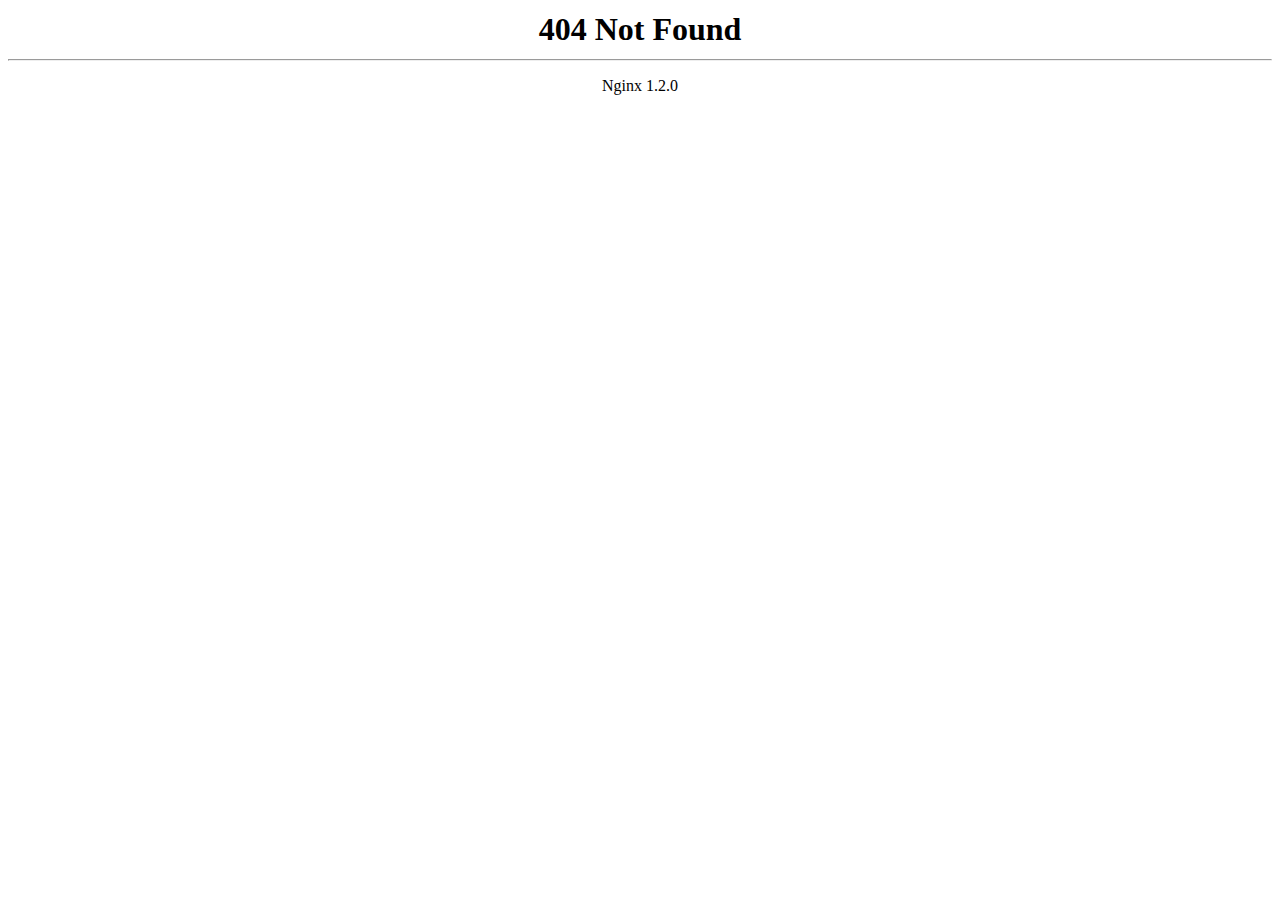
<file: index.html>
<!DOCTYPE html>
<html>
	<head lang="zh-CN">
		<meta charset="utf-8">
		<link rel="stylesheet" type="text/css" href="index.css">
		<meta name="viewport" content="width=device-width, initial-scale=1.0">
		<title>404 Not Foudn</title>
	</head>
	<body>
		<h1>404 Not Found</h1><hr />
		<p>Nginx 1.2.0</p>
	</body>
</html>
</file>
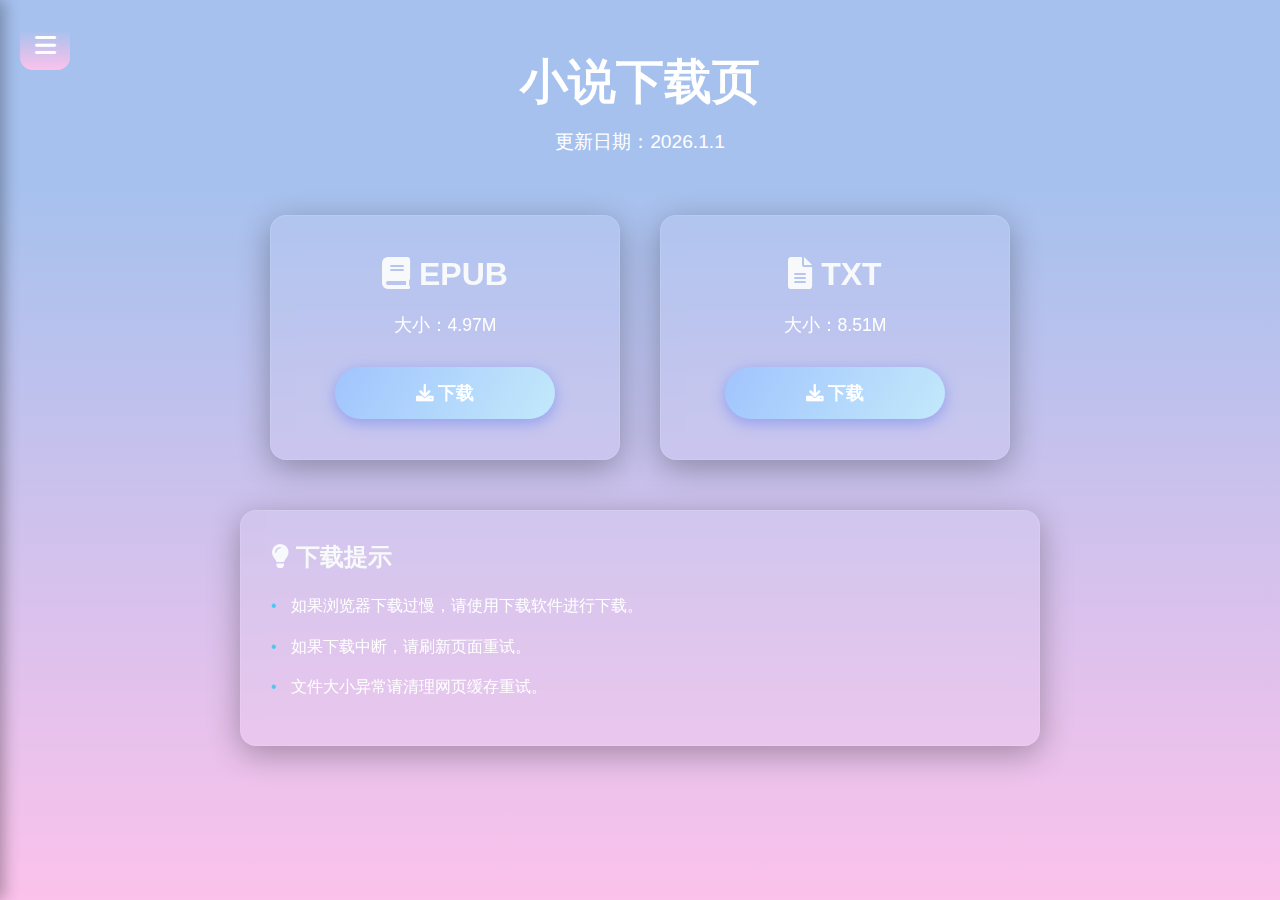
<file: Download/index.html>
<!DOCTYPE html>
<html>
	<head lang="zh-CN">
		<meta charset="utf-8">
		<link rel="icon" type="image/x-icon" href="../fav.ico"/>
		<link rel="stylesheet" type="text/css" href="index.css">
		<meta name="viewport" content="width=device-width, initial-scale=1.0">
		<link rel="stylesheet" href="https://cdnjs.cloudflare.com/ajax/libs/font-awesome/6.0.0/css/all.min.css">
		<title>下载页</title>
	</head>
	<body>
		<div id="side">
			<nav id="sidebar">
				<ul id="nav-list">
					<li class="nav-item"><a href="../index.html"><i class="fas fa-home"></i> 主页</a></li>
					<li class="nav-item"><a href="#"><i class="fas fa-download"></i> 下载页</a></li>
					<li class="nav-item"><a href="https://book.reufs.xyz"><i class="fas fa-book"></i> 在线阅读</a></li>
					<li class="nav-item"><a href="https://chat.reufs.xyz"><i class="fas fa-comment-dots"></i> 聊天备份</a></li>
				</ul>
				<div class="sidebar-footer">
					<p>Power By HTML5 & Cloudflare</p>
					<br />
					<p>© Re:UFⅡname.99</p>
				</div>
			</nav>
		</div>

		<div id="sidebar-btn" onclick="toggleSidebar()">
			<i class="fas fa-bars"></i>
		</div>

		<div id="main">
			<div id="title">
				<h1>小说下载页</h1>
				<h4>更新日期：2026.1.1</h4>
			</div>

			<div id="card">
				
				<div class="card">
					<h2><i class="fas fa-book"></i> EPUB</h2>
					<h5>大小：4.97M</h5>
					<a href="https://re.aricae.online/Download/掉入异世界也要努力活下去.epub">
					<button>
						<i class="fas fa-download"></i> 下载
					</button>
					</a>
				</div>
				<div class="card">
					<h2><i class="fas fa-file-alt"></i> TXT</h2>
					<h5>大小：8.51M</h5>
					<button id="txtBtn">
						<i class="fas fa-download"></i> 下载
					</button>
				</div>
				
			</div>
			
			<div id="tips">
				<h4><i class="fas fa-lightbulb"></i> 下载提示</h4>
				<p>如果浏览器下载过慢，请使用下载软件进行下载。</p>
				<p>如果下载中断，请刷新页面重试。</p>
				<p>文件大小异常请清理网页缓存重试。</p>
			</div>
			
		</div>
		
		<script src="index.js"></script>
		
	</body>
</html>
</file>
<file: index.css>
h1{
	text-align: center;
	line-height: 50%;
}
p{
	text-align: center;
}
</file>
<file: Download/index.css>
* {
	margin: 0;
	padding: 0;
	box-sizing: border-box;
	-webkit-tap-highlight-color: transparent;
	font-family: 'Segoe UI', 'Microsoft YaHei', sans-serif;
}

:root {
	color-scheme: light;
}

body {
	background-image: linear-gradient(to top, #fbc2eb 0%, #a6c1ee 80%);
	color: #e6e6e6;
	min-height: 100vh;
	overflow-x: hidden;
}

#side {
	width: 250px;
	height: 100vh;
	padding: 20px;
	position: fixed;
	backdrop-filter: blur(15px);
	background-image: linear-gradient(to top, #fbc2eb 0%, #a6c1ee 80%);
	border-right: 1px solid rgba(255, 255, 255, 0.1);
	box-shadow: 4px 0 15px rgba(0, 0, 0, 0.3);
	transform: translateX(-250px);
	transition: transform 0.4s ease;
	z-index: 1000;
	display: flex;
	flex-direction: column;
	justify-content: space-between;
}

#side.active {
	transform: translateX(0);
}

#sidebar-btn {
	position: fixed;
	left: 20px;
	top: 20px;
	width: 50px;
	height: 50px;
	background-image: linear-gradient(to top, #fbc2eb 0%, #a6c1ee 80%);
	backdrop-filter: blur(5px);
	border-radius: 25%;
	display: flex;
	align-items: center;
	justify-content: center;
	cursor: pointer;
	z-index: 900;
	transition: all 0.3s ease;
}

#sidebar-btn:hover {
	background-image: linear-gradient(to top, #fbc2eb 0%, #a6c1ee 100%);
	transform: scale(1.1);
}

#sidebar-btn i {
	font-size: 24px;
	color: white;
}

.nav-item {
	margin-bottom: 15px;
	list-style: none;
}

.nav-item a {
	display: flex;
	align-items: center;
	color: #fff;
	text-decoration: none;
	padding: 12px 15px;
	border-radius: 8px;
	background: rgba(255, 255, 255, 0.1);
	transition: all 0.3s ease;
}

.nav-item a:hover {
	background: rgba(255, 255, 255, 0.2);
	transform: translateX(5px);
}

.nav-item i {
	margin-right: 12px;
	width: 24px;
	text-align: center;
	font-size: 18px;
}

.sidebar-footer {
	margin-top: auto;
	color: rgba(255, 255, 255, 0.7);
	text-align: center;
	margin-top: 65vh;
	padding-top: 10px;
	border-top: 2px solid rgba(255, 255, 255, 0.2);
	font-size: 0.9rem;
}

#main {
	margin-left: 0;
	padding: 30px;
	transition: margin-left 0.4s ease;
	min-height: 100vh;
	display: flex;
	flex-direction: column;
	align-items: center;
}

#side.active~#main {
	margin-left: 250px;
}

#title {
	text-align: center;
	margin-bottom: 40px;
	padding: 20px;
	max-width: 800px;
	width: 100%;
}

#title h1 {
	font-size: 3rem;
	margin-bottom: 15px;
	background: white;
	-webkit-background-clip: text;
	-webkit-text-fill-color: transparent;
	font-weight: 700;
}

#title h4 {
	color: white;
	font-weight: 400;
	font-size: 1.2rem;
}

#card {
	display: flex;
	flex-wrap: wrap;
	justify-content: center;
	gap: 40px;
	margin-bottom: 50px;
	max-width: 1200px;
	width: 100%;
}

.card {
	background: rgba(255, 255, 255, 0.08);
	border-radius: 16px;
	padding: 40px 30px;
	width: 350px;
	text-align: center;
	box-shadow: 0 8px 32px rgba(0, 0, 0, 0.3);
	backdrop-filter: blur(10px);
	border: 1px solid rgba(255, 255, 255, 0.1);
	transition: all 0.4s ease;
}

.card:hover {
	transform: translateY(-10px);
	box-shadow: 0 12px 40px rgba(0, 0, 0, 0.4);
	background: rgba(255, 255, 255, 0.12);
}

.card h2 {
	font-size: 2rem;
	margin-bottom: 20px;
	color: #f8f9fa;
}

.card h5 {
	color: white;
	margin-bottom: 30px;
	font-size: 1.1rem;
	font-weight: 400;
}

.card button {
	background-image: linear-gradient(120deg, #a1c4fd 0%, #c2e9fb 100%);
	color: white;
	border: none;
	padding: 14px 40px;
	border-radius: 50px;
	font-size: 1.1rem;
	font-weight: 600;
	cursor: pointer;
	transition: all 0.3s ease;
	width: 100%;
	max-width: 220px;
	box-shadow: 0 4px 15px rgba(67, 97, 238, 0.4);
}

.card button:hover {
	transform: translateY(-3px);
	box-shadow: 0 6px 20px rgba(67, 97, 238, 0.6);
}

#tips {
	background: rgba(255, 255, 255, 0.08);
	border-radius: 16px;
	padding: 30px;
	max-width: 800px;
	width: 100%;
	box-shadow: 0 8px 32px rgba(0, 0, 0, 0.3);
	backdrop-filter: blur(10px);
	border: 1px solid rgba(255, 255, 255, 0.1);
}

#tips h4 {
	font-size: 1.5rem;
	margin-bottom: 20px;
	color: #f8f9fa;
	text-align: left;
}

#tips p {
	margin-bottom: 15px;
	color: white;
	line-height: 1.6;
	padding-left: 20px;
	position: relative;
}

#tips p:before {
	content: "•";
	position: absolute;
	left: 0;
	color: #4cc9f0;
}

@media (max-width: 900px) {
	#side.active~#main {
		margin-left: 0;
	}

	#side.active {
		box-shadow: 0 0 0 100vmax rgba(0, 0, 0, 0.5);
	}

	#card {
		flex-direction: column;
		align-items: center;
	}

	.card {
		width: 100%;
		max-width: 500px;
	}
}

@media (max-width: 600px) {
	#title h1 {
		color: white;
		font-size: 2.2rem;
	}

	#title h4 {
		font-size: 1rem;
	}

	#side {
		width: 200px;
	}

	.sidebar-footer {
		margin-top: 55vh;
	}

	#tips {
		width: 85vw;
	}
}
</file>
